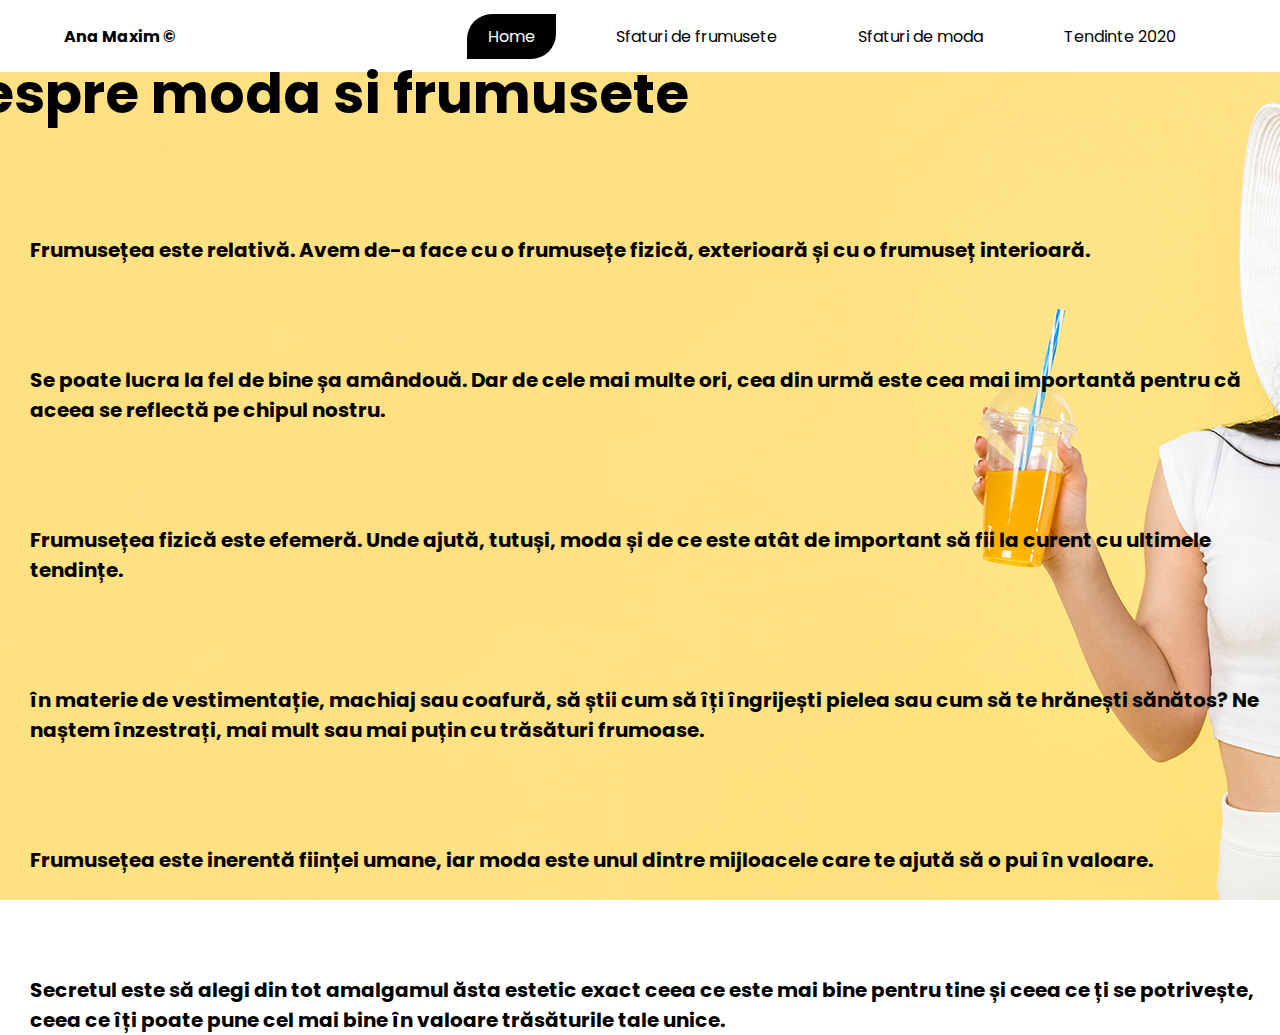
<file: index.html>
<!DOCTYPE html>
<html lang="en">
	<head>
		<meta charset="UTF-8" />
		<meta name="viewport" content="width=device-width, initial-scale=1.0" />
		<meta http-equiv="X-UA-Compatible" content="ie=edge" />
		<link
			href="https://fonts.googleapis.com/css?family=Poppins:400,500&display=swap"
			rel="stylesheet"
		/>
		<link rel="stylesheet" href="./style.css" />
		<title>Moda si frumusete</title>
	</head>
	<body>
		<header>
			<div class="logo-container">
				<h4 class="logo">Ana Maxim © </h4>
			</div>
			<nav>
				<ul class="nav-links">
                    <li class="nav-link"><a  href="./index.html">Home</a></li>
                    <li><a  href="./pages/sfaturidefrumusete.html">Sfaturi de frumusete </a></li>
                    <li><a  href="./pages/sfaturidemoda.html">Sfaturi de moda</a></li>
                    <li><a  href="./pages/tendinte2020.html">Tendinte 2020</a></li>
				</ul>
			</nav>
		</header>

		<main>
			<section class="presentation">
				<div class="introduction">
					<div class="intro-text">                   
						<h1>Despre moda si frumusete</h1>
					<div class="centrare">

						<p>Frumusețea este relativă. Avem de-a face cu o frumusețe fizică, exterioară și cu o frumuseț interioară.</p>
                       <p> Se poate lucra la fel de bine șa amândouă. Dar de cele mai multe ori,
                         cea din urmă este cea mai importantă pentru că aceea se reflectă pe chipul nostru.</p>
                         <p>Frumusețea fizică este efemeră.
                    Unde ajută, tutuși, moda și de ce este atât de important să fii la curent cu ultimele tendințe.</p>
                  <p>în materie de vestimentație, machiaj sau coafură, să știi cum să îți îngrijești pielea sau cum să te hrănești sănătos?
               Ne naștem înzestrați, mai mult sau mai puțin cu trăsături frumoase. </p>
              <p>Frumusețea este inerentă ființei umane, iar moda este unul dintre mijloacele care te ajută să o pui în valoare.</p>
              <p> Secretul este să alegi din tot amalgamul ăsta estetic exact ceea ce este mai bine pentru tine și ceea ce ți se potrivește,
           ceea ce îți poate pune cel mai bine în valoare trăsăturile tale unice.
                   </p>
					</div>
                        
        </div>						
                </div>
            </div>
			</section>
		</main>
	</body>
</html>
</file>
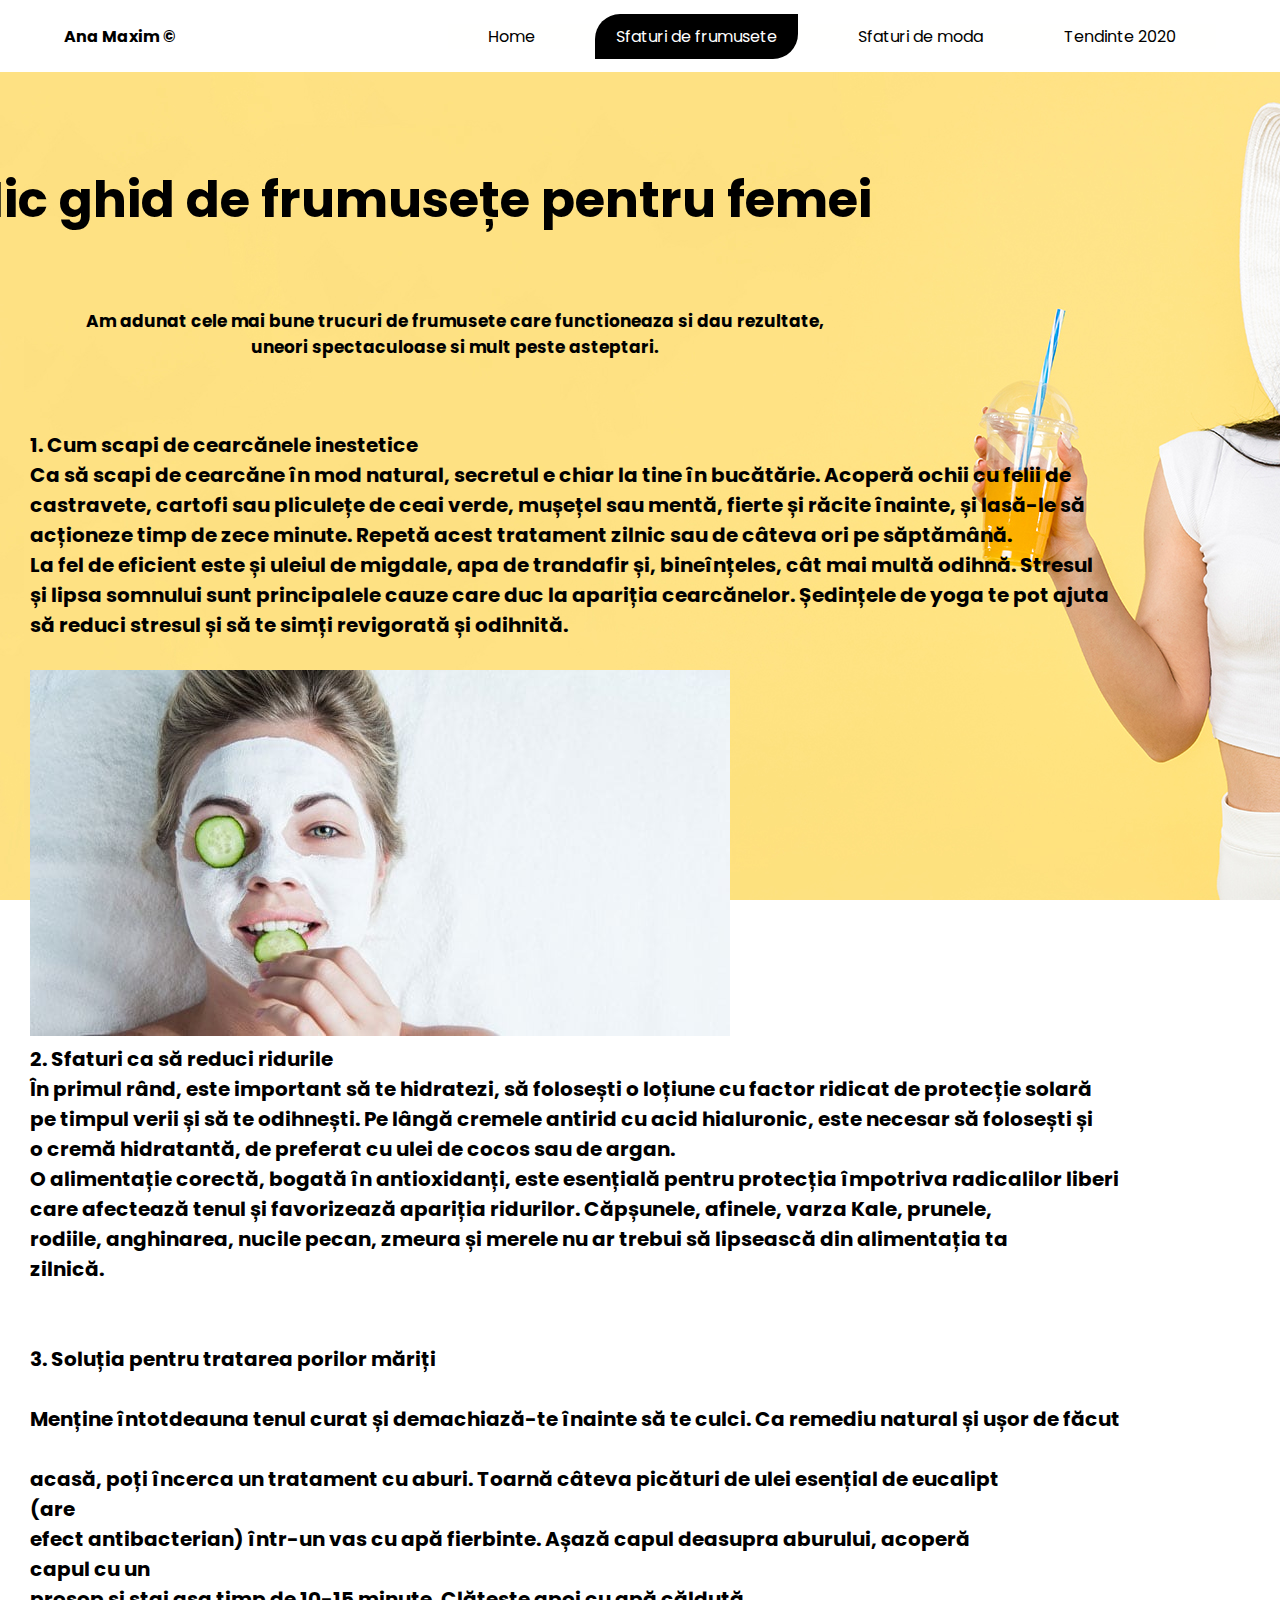
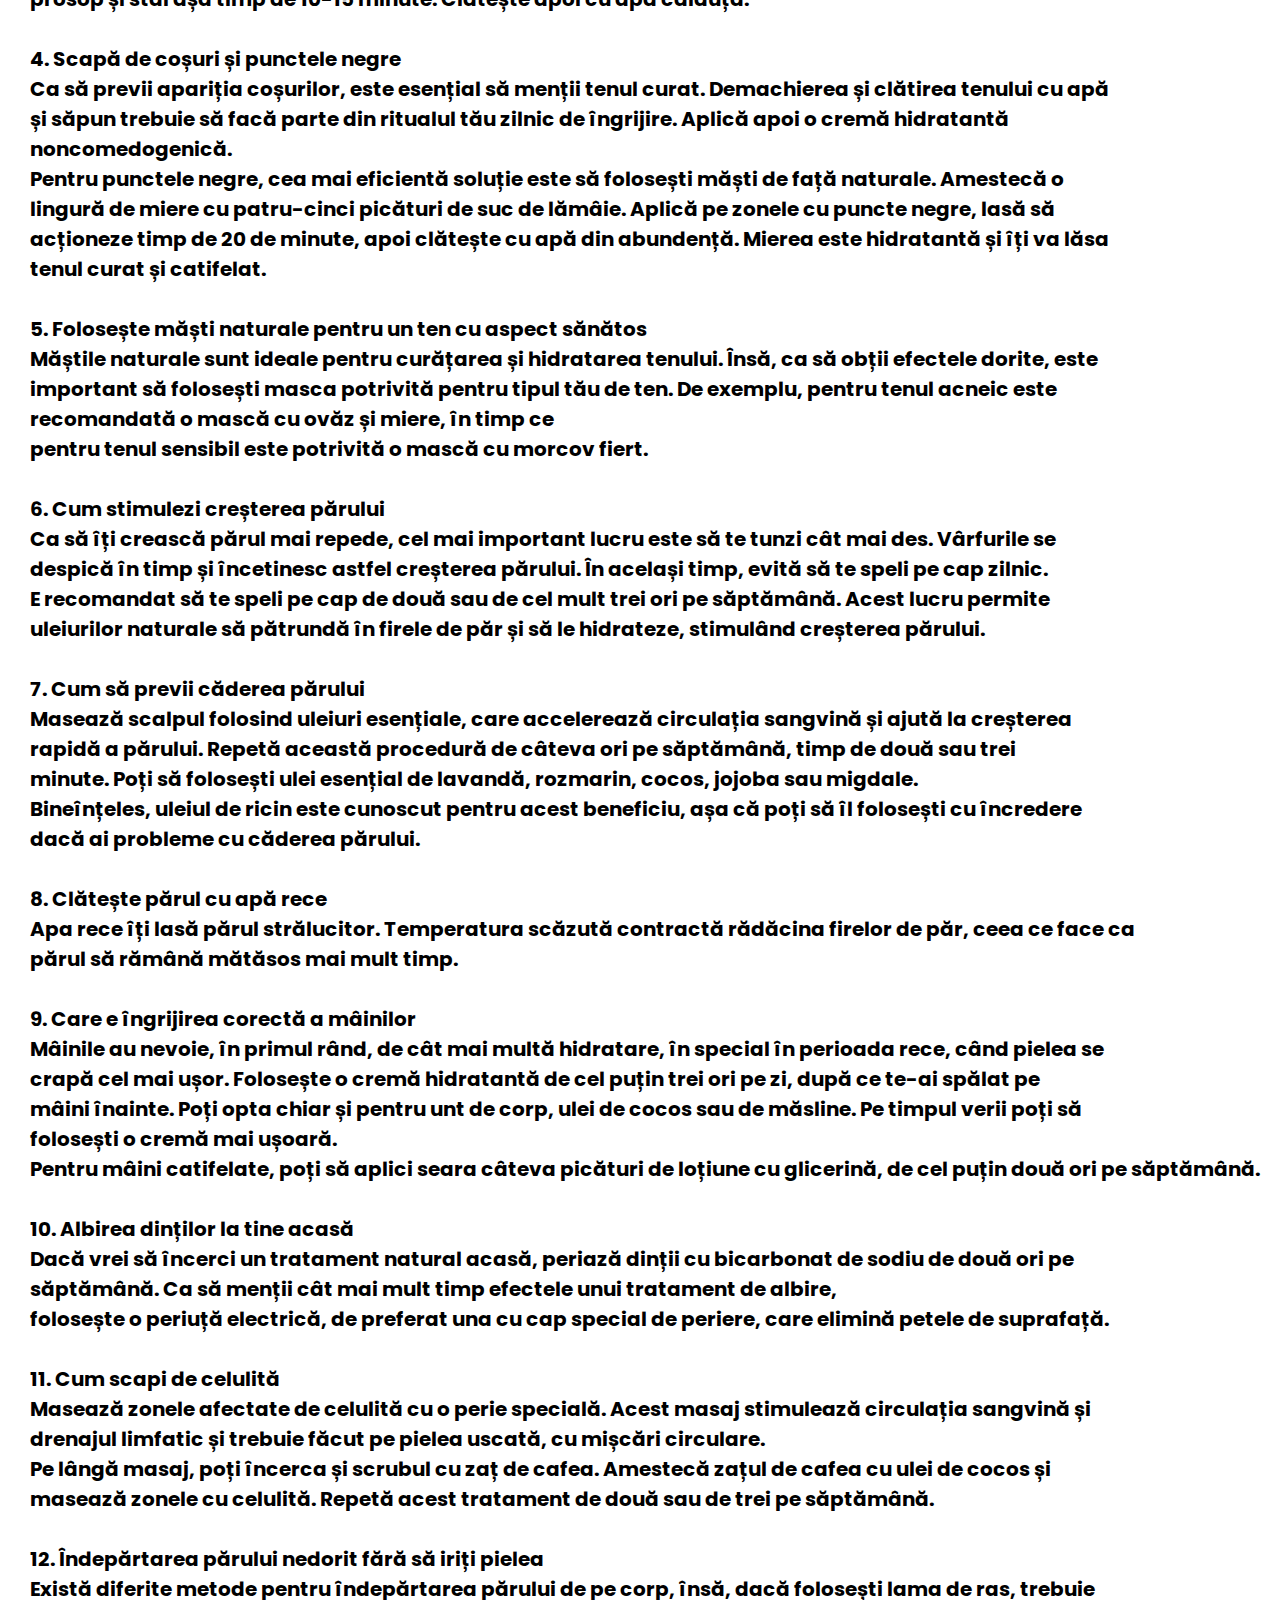
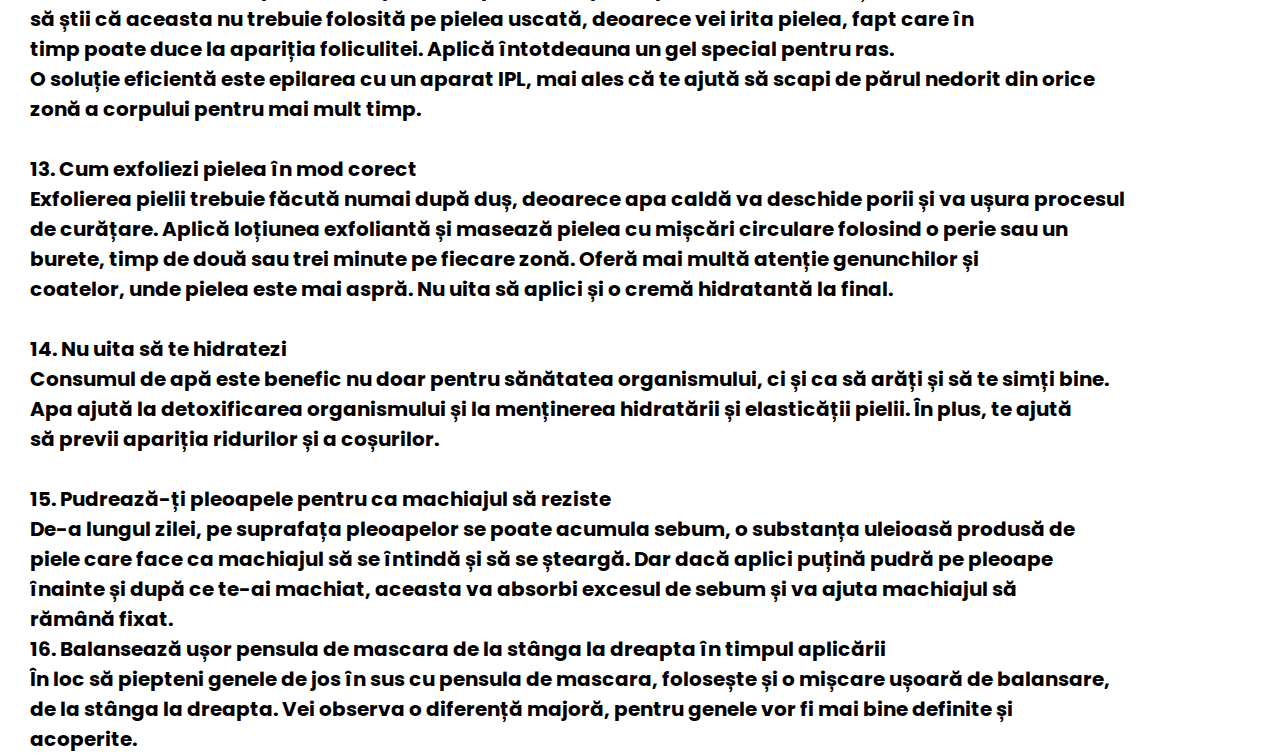
<file: pages/sfaturidefrumusete.html>
<!DOCTYPE html>
<html lang="en">
	<head>
		<meta charset="UTF-8" />
		<meta name="viewport" content="width=device-width, initial-scale=1.0" />
		<meta http-equiv="X-UA-Compatible" content="ie=edge" />
		<link
			href="https://fonts.googleapis.com/css?family=Poppins:400,500&display=swap"
			rel="stylesheet"
		/>
		<link rel="stylesheet" href="../style.css" />
		<title>Moda si frumusete</title>
	</head>
	<body>
		<header>
			<div class="logo-container">
				<h4 class="logo">Ana Maxim © </h4>
			</div>
			<nav>
				<ul class="nav-links">
                    <li><a class="nav-link" href="../index.html">Home</a></li>
                    <li class="nav-link"><a  href="./sfaturidefrumusete.html">Sfaturi de frumusete </a></li>
                    <li><a  href="./sfaturidemoda.html">Sfaturi de moda</a></li>
                    <li><a  href="./tendinte2020.html">Tendinte 2020</a></li>
				</ul>
			</nav>
		</header>

		<main>
			<section class="presentation">
				<div class="introduction">
					<div class="sfaturidefrumusetetext">                       
						<h1>Mic ghid de frumusețe pentru femei</h1>
						<h2> Am adunat cele mai  bune trucuri de frumusete care functioneaza si dau rezultate,<br>
							 uneori spectaculoase si mult peste asteptari. <br></h2>	
						<p>

							
							
							1. Cum scapi de cearcănele inestetice<br>
							Ca să scapi de cearcăne în mod natural, secretul e chiar la tine în bucătărie. Acoperă ochii cu felii de <br>
							castravete, cartofi sau pliculețe de ceai verde, mușețel sau mentă, fierte și răcite înainte, și lasă-le să <br>
							acționeze timp de zece minute. Repetă acest tratament zilnic sau de câteva ori pe săptămână. <br>
							La fel de eficient este și uleiul de migdale, apa de trandafir și, bineînțeles, cât mai multă odihnă. Stresul<br>
							 și lipsa somnului sunt principalele cauze care duc la apariția cearcănelor. Ședințele de yoga te pot ajuta<br> să reduci stresul și să te simți revigorată și odihnită. <br>
							 <br>
							 <img src="../img/riduri.jpeg" alt="riduri">
							 <br>
							2. Sfaturi ca să reduci ridurile<br>
							În primul rând, este important să te hidratezi, să folosești o loțiune cu factor ridicat de protecție solară<br>
							 pe timpul verii și să te odihnești. Pe lângă cremele antirid cu acid hialuronic, este necesar să folosești și <br>o cremă hidratantă, de preferat cu ulei de cocos sau de argan. <br>
							O alimentație corectă, bogată în antioxidanți, este esențială pentru protecția împotriva radicalilor liberi<br> care afectează tenul și favorizează apariția ridurilor. Căpșunele, afinele, varza Kale, prunele, <br> rodiile, anghinarea, nucile pecan, zmeura și merele nu ar trebui să lipsească din alimentația ta <br>zilnică. <br>
							<br>


								
							
                            <br>
							3. Soluția pentru tratarea porilor măriți<br><br>
							Menține întotdeauna tenul curat și demachiază-te înainte să te culci. Ca remediu natural și ușor de făcut <br><br>acasă, poți încerca un tratament cu aburi. Toarnă câteva picături de ulei esențial de eucalipt <br> (are <br>efect antibacterian) într-un vas cu apă fierbinte. Așază capul deasupra aburului, acoperă <br>capul cu un<br> prosop și stai așa timp de 10-15 minute. Clătește apoi cu apă călduță. <br>
							<br>
							4. Scapă de coșuri și punctele negre<br>
							Ca să previi apariția coșurilor, este esențial să menții tenul curat. Demachierea și clătirea tenului cu apă <br>și săpun trebuie să facă parte din ritualul tău zilnic de îngrijire. Aplică apoi o cremă hidratantă <br>noncomedogenică. <br>
							Pentru punctele negre, cea mai eficientă soluție este să folosești măști de față naturale. Amestecă o <br>lingură de miere cu patru-cinci picături de suc de lămâie. Aplică pe zonele cu puncte negre, lasă să<br> acționeze timp de 20 de minute, apoi clătește cu apă din abundență. Mierea este hidratantă și îți va lăsa<br> tenul curat și catifelat.<br>
							
							<br>
					
							5. Folosește măști naturale pentru un ten cu aspect sănătos<br>
							Măștile naturale sunt ideale pentru curățarea și hidratarea tenului. Însă, ca să obții efectele dorite, este <br>important să folosești masca potrivită pentru tipul tău de ten. De exemplu, pentru tenul acneic este<br> recomandată o mască cu ovăz și miere, în timp ce<br> pentru tenul sensibil este potrivită o mască cu morcov fiert.<br>
							
							<br>

							6. Cum stimulezi creșterea părului<br>
							Ca să îți crească părul mai repede, cel mai important lucru este să te tunzi cât mai des. Vârfurile se <br>despică în timp și încetinesc astfel creșterea părului. În același timp, evită să te speli pe cap zilnic. <br> E recomandat să te speli pe cap de două sau de cel mult trei ori pe săptămână. Acest lucru permite<br> uleiurilor naturale să pătrundă în firele de păr și să le hidrateze, stimulând creșterea părului. <br>
							
							<br>
							7. Cum să previi căderea părului<br>
							Masează scalpul folosind uleiuri esențiale, care accelerează circulația sangvină și ajută la creșterea <br>rapidă a părului. Repetă această procedură de câteva ori pe săptămână, timp de două sau trei <br>minute. Poți să folosești ulei esențial de lavandă, rozmarin, cocos, jojoba sau migdale. <br>
							Bineînțeles, uleiul de ricin este cunoscut pentru acest beneficiu, așa că poți să îl folosești cu încredere<br> dacă ai probleme cu căderea părului. <br>
							
							<br>
							8. Clătește părul cu apă rece<br>
							Apa rece îți lasă părul strălucitor. Temperatura scăzută contractă rădăcina firelor de păr, ceea ce face ca <br>părul să rămână mătăsos mai mult timp. <br>
							
							<br>
							9. Care e îngrijirea corectă a mâinilor<br>
							Mâinile au nevoie, în primul rând, de cât mai multă hidratare, în special în perioada rece, când pielea se <br>crapă cel mai ușor. Folosește o cremă hidratantă de cel puțin trei ori pe zi, după ce te-ai spălat pe <br>mâini înainte. Poți opta chiar și pentru unt de corp, ulei de cocos sau de măsline. Pe timpul verii poți să <br>folosești o cremă mai ușoară. <br>
							Pentru mâini catifelate, poți să aplici seara câteva picături de loțiune cu glicerină, de cel puțin două ori pe săptămână. <br>
							
							<br>
							10. Albirea dinților la tine acasă<br>
							Dacă vrei să încerci un tratament natural acasă, periază dinții cu bicarbonat de sodiu de două ori pe <br>săptămână. Ca să menții cât mai mult timp efectele unui tratament de albire, <br>folosește o periuță electrică, de preferat una cu cap special de periere, care elimină petele de suprafață. <br>
							
							<br>
							11. Cum scapi de celulită<br>
							Masează zonele afectate de celulită cu o perie specială. Acest masaj stimulează circulația sangvină și <br>drenajul limfatic și trebuie făcut pe pielea uscată, cu mișcări circulare. <br>
							Pe lângă masaj, poți încerca și scrubul cu zaț de cafea. Amestecă zațul de cafea cu ulei de cocos și <br>masează zonele cu celulită. Repetă acest tratament de două sau de trei pe săptămână. <br>
							
							<br>
							12. Îndepărtarea părului nedorit fără să iriți pielea<br>
							Există diferite metode pentru îndepărtarea părului de pe corp, însă, dacă folosești lama de ras, trebuie<br> să știi că aceasta nu trebuie folosită pe pielea uscată, deoarece vei irita pielea, fapt care în<br> timp poate duce la apariția foliculitei. Aplică întotdeauna un gel special pentru ras. <br>
							O soluție eficientă este epilarea cu un aparat IPL, mai ales că te ajută să scapi de părul nedorit din orice <br>zonă a corpului pentru mai mult timp. <br>
							
							<br>
							13. Cum exfoliezi pielea în mod corect<br>
							Exfolierea pielii trebuie făcută numai după duș, deoarece apa caldă va deschide porii și va ușura procesul <br>de curățare. Aplică loțiunea exfoliantă și masează pielea cu mișcări circulare folosind o perie sau un<br> burete, timp de două sau trei minute pe fiecare zonă. Oferă mai multă atenție genunchilor și <br>coatelor, unde pielea este mai aspră. Nu uita să aplici și o cremă hidratantă la final. <br>
							
							<br>
							14. Nu uita să te hidratezi<br>
							Consumul de apă este benefic nu doar pentru sănătatea organismului, ci și ca să arăți și să te simți bine. <br>Apa ajută la detoxificarea organismului și la menținerea hidratării și elasticății pielii. În plus, te ajută<br> să previi apariția ridurilor și a coșurilor. <br>
							
							<br>
							15. Pudrează-ți pleoapele pentru ca machiajul să reziste<br>
							De-a lungul zilei, pe suprafața pleoapelor se poate acumula sebum, o substanța uleioasă produsă de <br>piele care face ca machiajul să se întindă și să se șteargă. Dar dacă aplici puțină pudră pe pleoape <br>înainte și după ce te-ai machiat, aceasta va absorbi excesul de sebum și va ajuta machiajul să <br>rămână fixat.
							
							<br>
							16. Balansează ușor pensula de mascara de la stânga la dreapta în timpul aplicării<br>
							În loc să piepteni genele de jos în sus cu pensula de mascara, folosește și o mișcare ușoară de balansare, <br> de la stânga la dreapta. Vei observa o diferență majoră, pentru genele vor fi mai bine definite și <br>acoperite.
							
                        </p>                      						
                </div>
            </div>
			</section>
		</main>
	</body>
</html>
</file>
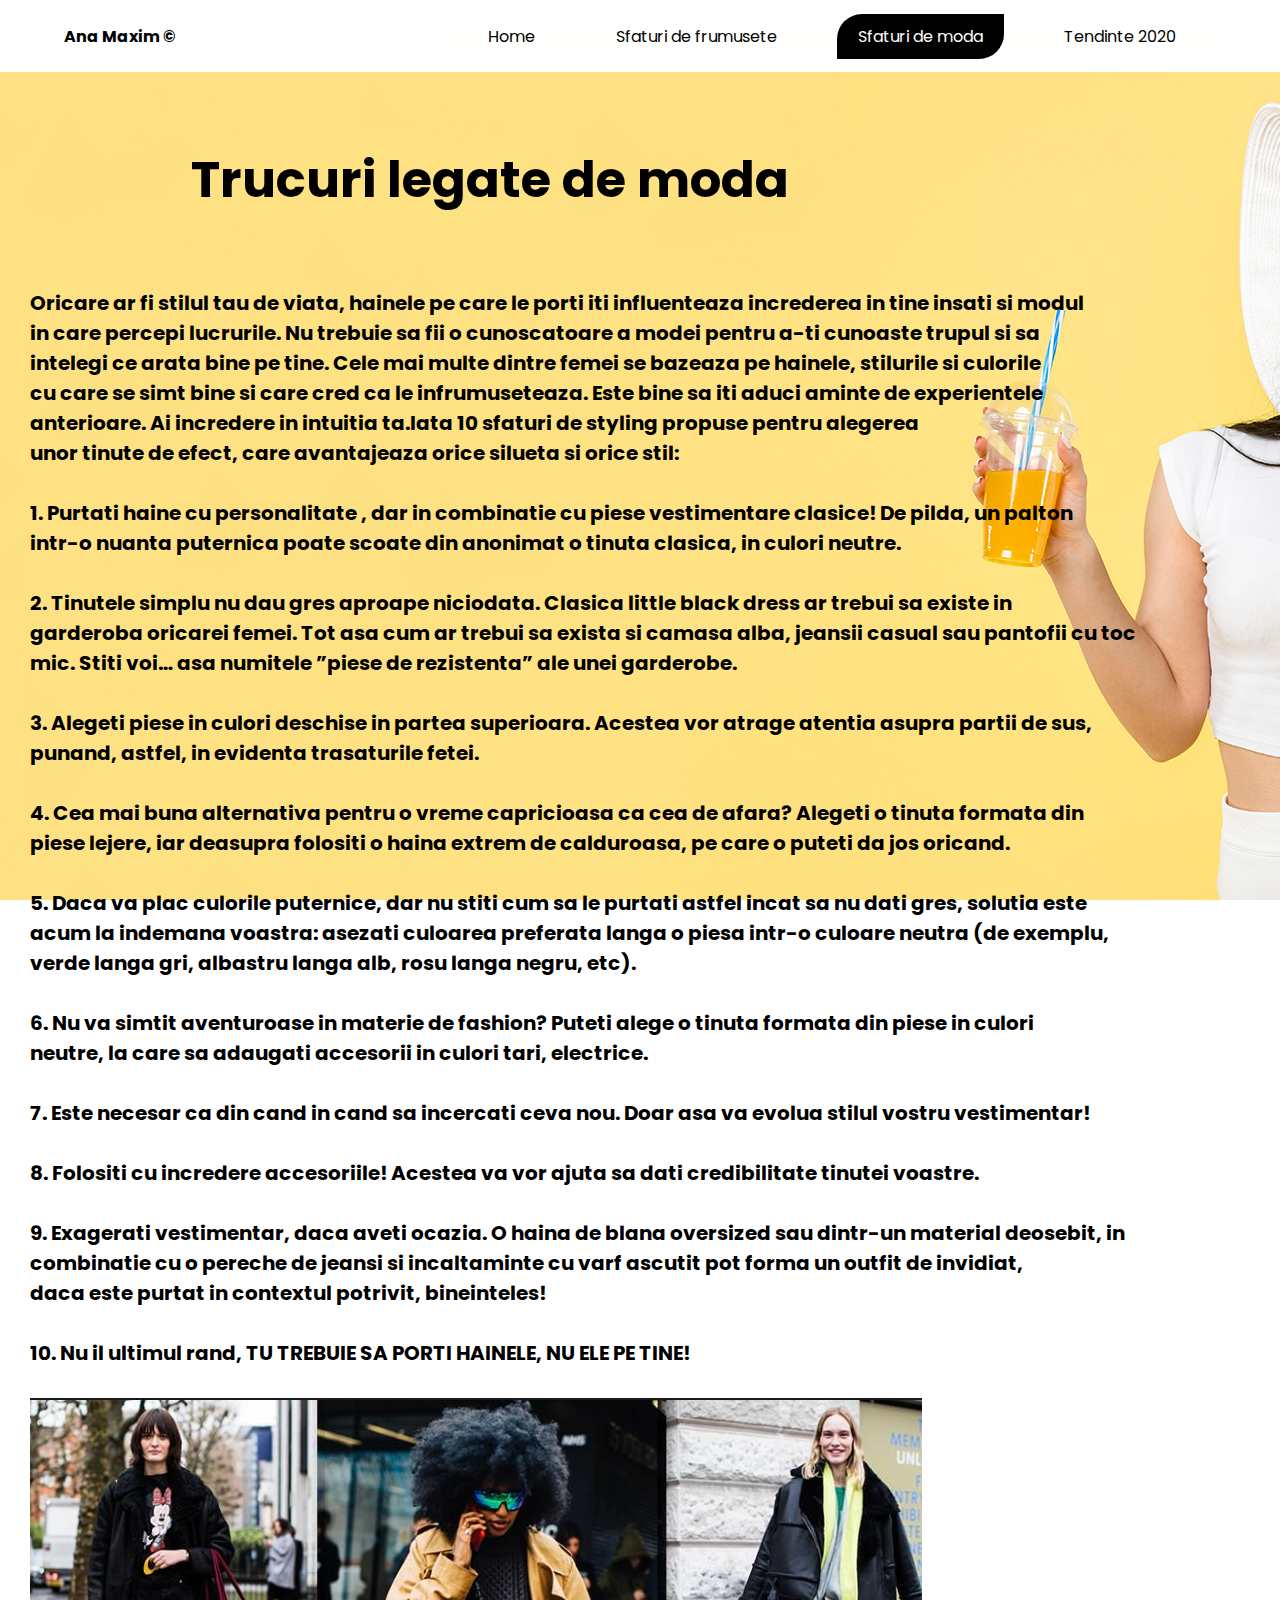
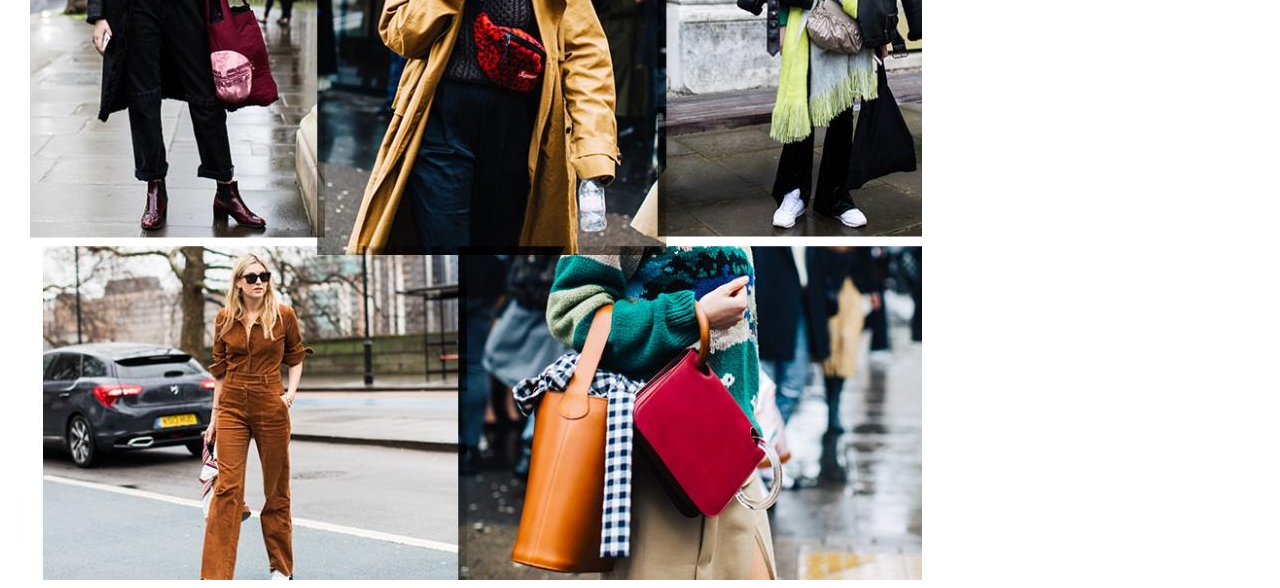
<file: pages/sfaturidemoda.html>
<!DOCTYPE html>
<html lang="en">
	<head>
		<meta charset="UTF-8" />
		<meta name="viewport" content="width=device-width, initial-scale=1.0" />
		<meta http-equiv="X-UA-Compatible" content="ie=edge" />
		<link
			href="https://fonts.googleapis.com/css?family=Poppins:400,500&display=swap"
			rel="stylesheet"
		/>
		<link rel="stylesheet" href="../style.css" />
		<title>Moda si frumusete</title>
	</head>
	<body>
		<header>
			<div class="logo-container">
				<h4 class="logo">Ana Maxim © </h4>
			</div>
			<nav>
				<ul class="nav-links">
                    <li><a  href="../index.html">Home</a></li>
                    <li><a  href="./sfaturidefrumusete.html">Sfaturi de frumusete </a></li>
                    <li class="nav-link"><a  href="./sfaturidemoda.html">Sfaturi de moda</a></li>
                    <li><a  href="./tendinte2020.html">Tendinte 2020</a></li>
				</ul>
			</nav>
		</header>

		<main>
			<section class="presentation">
				<div class="introduction">
					<div class="sfaturidespremodatext">
						<h1>Trucuri legate de moda</h1>
                        <p>  Oricare ar fi stilul tau de viata, hainele pe care le porti iti influenteaza increderea in tine insati si modul<br>
							in care percepi lucrurile. Nu trebuie sa fii o cunoscatoare a modei pentru a-ti cunoaste trupul si sa <br>intelegi ce arata bine pe tine. Cele mai multe dintre femei se bazeaza pe hainele, stilurile si culorile <br>cu care se simt bine si care cred ca le infrumuseteaza. Este bine sa iti aduci aminte de experientele<br> anterioare. Ai incredere in intuitia ta.Iata 10 sfaturi de styling propuse pentru alegerea<br>  unor tinute de efect, care avantajeaza orice silueta si orice stil: <br>
						   
						   <br>
						   1. Purtati haine cu personalitate , dar in combinatie cu piese vestimentare clasice! De pilda, un palton<br> intr-o nuanta puternica poate scoate din anonimat o tinuta clasica, in culori neutre.<br>
						   
						   <br>
						   2. Tinutele simplu nu dau gres aproape niciodata. Clasica little black dress ar trebui sa existe in <br>garderoba oricarei femei. Tot asa cum ar trebui sa exista si camasa alba, jeansii casual sau pantofii cu toc<br> mic. Stiti voi… asa numitele ”piese de rezistenta” ale unei garderobe. <br>
						   
						   <br>
						   3. Alegeti piese in culori deschise in partea superioara. Acestea vor atrage atentia asupra partii de sus, <br> punand, astfel, in evidenta trasaturile fetei. <br>
						   
						   <br>
						   4. Cea mai buna alternativa pentru o vreme capricioasa ca cea de afara? Alegeti o tinuta formata din<br> piese lejere, iar deasupra folositi o haina extrem de calduroasa, pe care o puteti da jos oricand. <br>
						   
						   <br>
						   5. Daca va plac culorile puternice, dar nu stiti cum sa le purtati astfel incat sa nu dati gres, solutia este<br> acum la indemana voastra: asezati culoarea preferata langa o piesa intr-o culoare neutra (de exemplu, <br> verde langa gri, albastru langa alb, rosu langa negru, etc). <br>
						   
						   <br>
						   6. Nu va simtit aventuroase in materie de fashion? Puteti alege o tinuta formata din piese in culori <br>neutre, la care sa adaugati accesorii in culori tari, electrice. <br>
						   
						   <br>
						   7. Este necesar ca din cand in cand sa incercati ceva nou. Doar asa va evolua stilul vostru vestimentar! <br>
						   
						   <br>
						   8. Folositi cu incredere accesoriile! Acestea va vor ajuta sa dati credibilitate tinutei voastre. <br>
						   
						   <br>
						   9. Exagerati vestimentar, daca aveti ocazia. O haina de blana oversized sau dintr-un material deosebit, in<br> combinatie cu o pereche de jeansi si incaltaminte cu varf ascutit pot forma un outfit de invidiat, <br>daca este purtat in contextul potrivit, bineinteles! <br>
						   
						   <br>
						   10. Nu il ultimul rand, TU TREBUIE SA PORTI HAINELE, NU ELE PE TINE! <br>
						   <br>
						   <img src="../sfaturimoda.jpeg" alt="sfaturimoda">
                        </p>                      					
                </div>
            </div>
			</section>
		</main>
	</body>
</html>
</file>
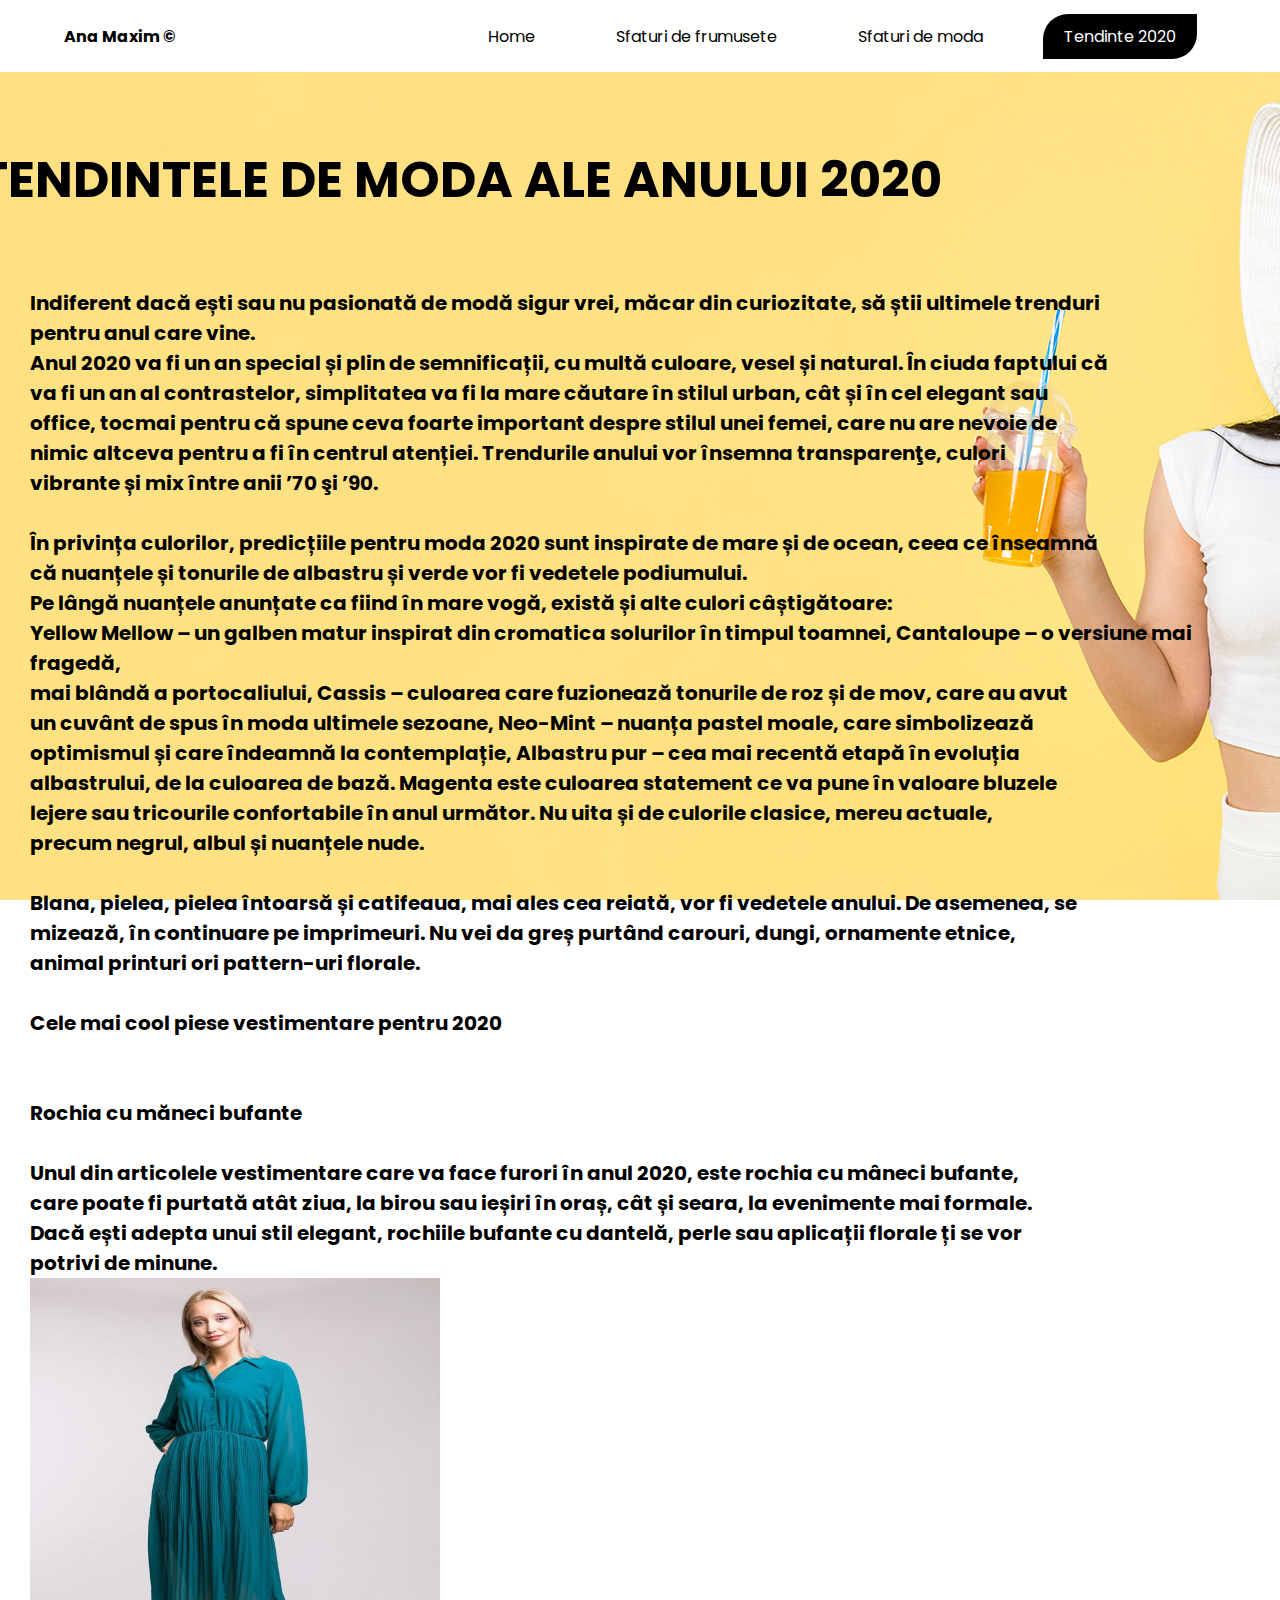
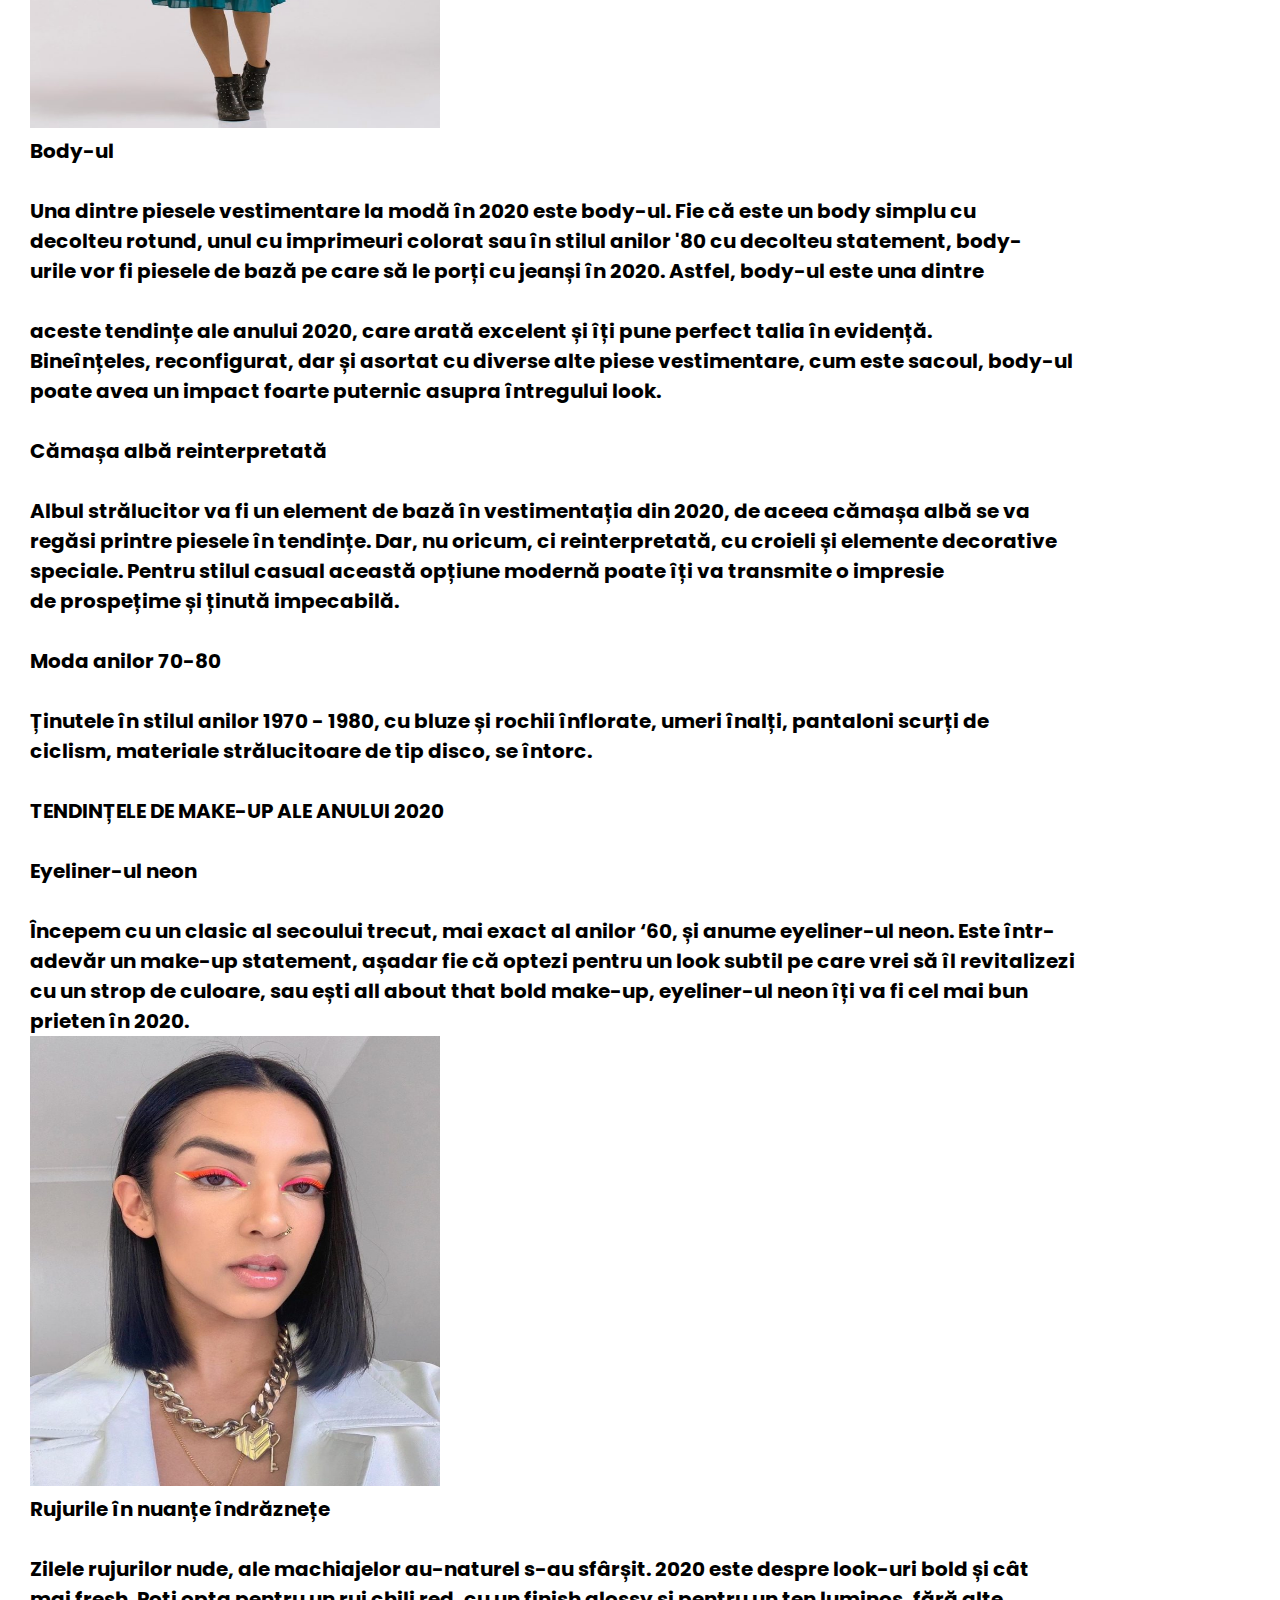
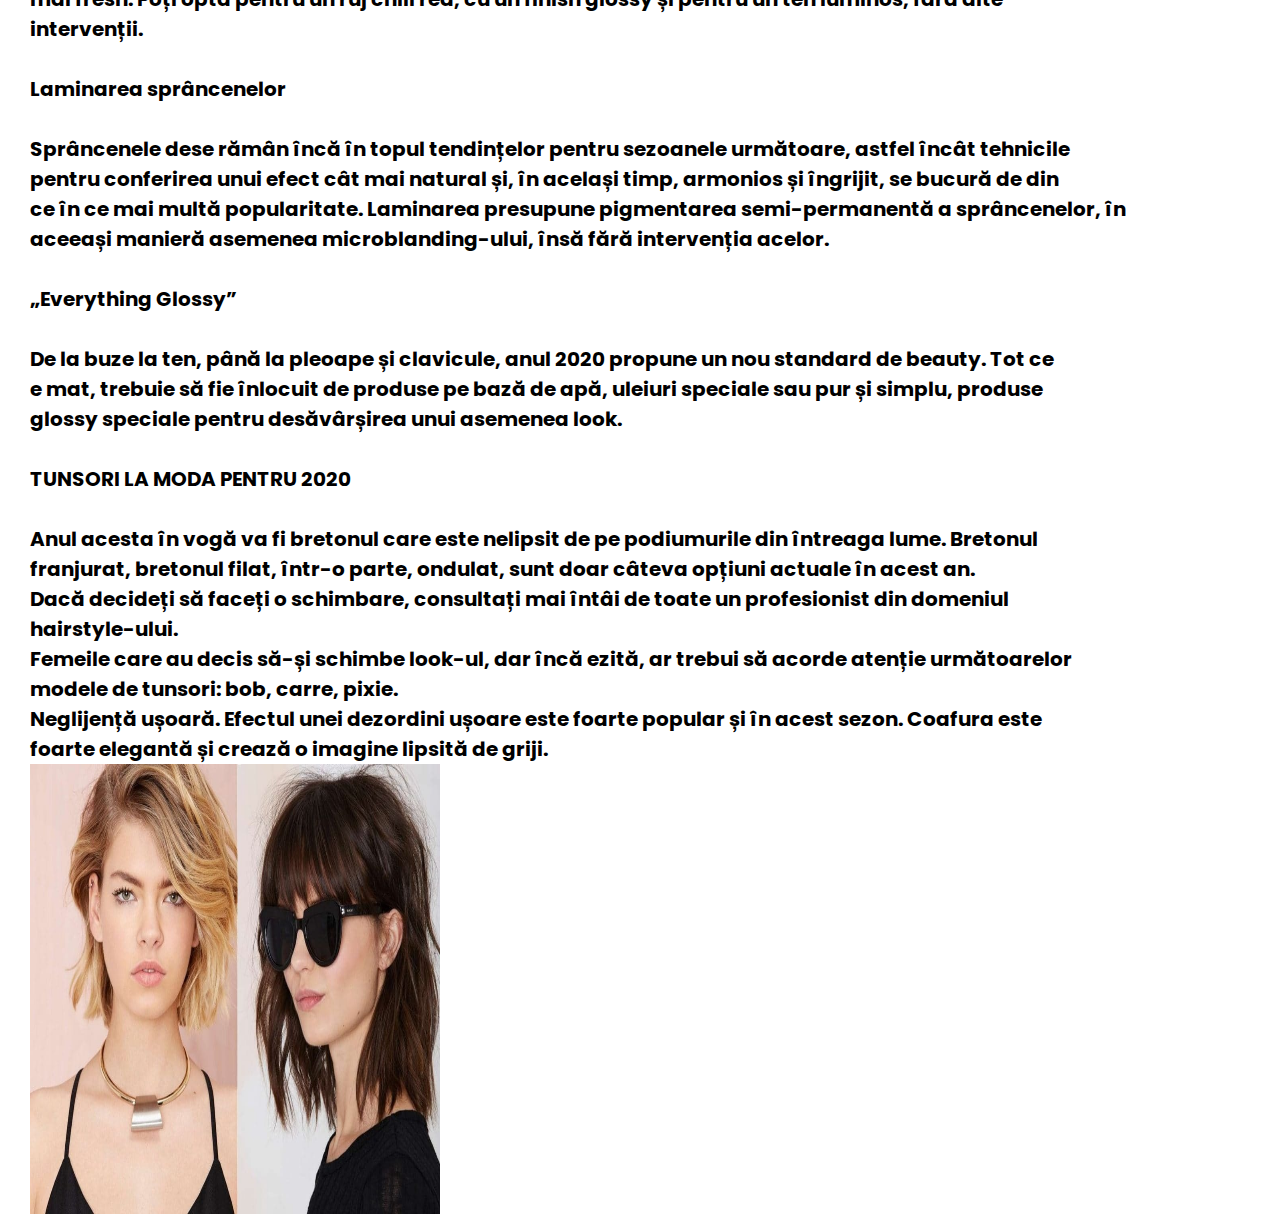
<file: pages/tendinte2020.html>
<!DOCTYPE html>
<html lang="en">
	<head>
		<meta charset="UTF-8" />
		<meta name="viewport" content="width=device-width, initial-scale=1.0" />
		<meta http-equiv="X-UA-Compatible" content="ie=edge" />
		<link
			href="https://fonts.googleapis.com/css?family=Poppins:400,500&display=swap"
			rel="stylesheet"
		/>
		<link rel="stylesheet" href="../style.css" />
		<title>Moda si frumusete</title>
	</head>
	<body>
		<header>
			<div class="logo-container">
				<h4 class="logo">Ana Maxim © </h4>
			</div>
			<nav>
				<ul class="nav-links">
                    <li><a class="nav-link" href="../index.html">Home</a></li>
                    <li><a  href="./sfaturidefrumusete.html">Sfaturi de frumusete </a></li>
                    <li><a  href="./sfaturidemoda.html">Sfaturi de moda</a></li>
                    <li class="nav-link"><a  href="./tendinte2020.html">Tendinte 2020</a></li>
				</ul>
			</nav>
		</header>

		<main>
			<section class="presentation">
				<div class="introduction">
					<div class="tendinte2020">                       
						<h1>TENDINTELE DE MODA ALE ANULUI 2020</h1>
                        <p>
     
Indiferent dacă ești sau nu pasionată de modă sigur vrei, măcar din curiozitate, să știi ultimele trenduri <br>pentru anul care vine. <br>
Anul 2020 va fi un an special și plin de semnificații, cu multă culoare, vesel și natural. În ciuda faptului că <br>va fi un an al contrastelor, simplitatea va fi la mare căutare în stilul urban, cât și în cel elegant sau <br>office, tocmai pentru că spune ceva foarte important despre stilul unei femei, care nu are nevoie de<br> nimic altceva pentru a fi în centrul atenției. Trendurile anului vor însemna transparenţe, culori <br>vibrante și mix între anii ’70 şi ’90. <br>

<br>
În privința culorilor, predicțiile pentru moda 2020 sunt inspirate de mare și de ocean, ceea ce înseamnă<br> că nuanțele și tonurile de albastru și verde vor fi vedetele podiumului. <br>Pe lângă nuanțele anunțate ca fiind în mare vogă, există și alte culori câștigătoare: <br> Yellow Mellow – un galben matur inspirat din cromatica solurilor în timpul toamnei, Cantaloupe – o versiune mai fragedă, <br>mai blândă a portocaliului, Cassis – culoarea care fuzionează tonurile de roz și de mov, care au avut <br>un cuvânt de spus în moda ultimele sezoane, Neo-Mint – nuanța pastel moale, care simbolizează <br>optimismul și care îndeamnă la contemplație, Albastru pur – cea mai recentă etapă în evoluția <br>albastrului, de la culoarea de bază. Magenta este culoarea statement ce va pune în valoare bluzele <br>lejere sau tricourile confortabile în anul următor. Nu uita și de culorile clasice, mereu actuale, <br>precum negrul, albul și nuanțele nude. <br>
<br>
Blana, pielea, pielea întoarsă și catifeaua, mai ales cea reiată, vor fi vedetele anului. De asemenea, se <br>mizează, în continuare pe imprimeuri. Nu vei da greș purtând carouri, dungi, ornamente etnice, <br> animal printuri ori pattern-uri florale. <br>

<br>
Cele mai cool piese vestimentare pentru 2020<br>
<br>
<br>Rochia cu măneci bufante<br>
<br>Unul din articolele vestimentare care va face furori în anul 2020, este rochia cu mâneci bufante, <br>care poate fi purtată atât ziua, la birou sau ieșiri în oraș, cât și seara, la evenimente mai formale. <br>Dacă ești adepta unui stil elegant, rochiile bufante cu dantelă, perle sau aplicații florale ți se vor <br>potrivi de minune. <br>
<img class="pozetendinte" src="../img/rochiacumanecibufanate.jpeg" alt="">
<br>Body-ul <br>
<br>Una dintre piesele vestimentare la modă în 2020 este body-ul. Fie că este un body simplu cu <br>decolteu rotund, unul cu imprimeuri colorat sau în stilul anilor '80 cu decolteu statement, body-<br>urile vor fi piesele de bază pe care să le porți cu jeanși în 2020. Astfel, body-ul este una dintre <br><br>aceste tendințe ale anului 2020, care arată excelent și îți pune perfect talia în evidență. <br>Bineînțeles, reconfigurat, dar și asortat cu diverse alte piese vestimentare, cum este sacoul, body-ul<br> poate avea un impact foarte puternic asupra întregului look. <br>

<br>Cămașa albă reinterpretată<br>
<br>Albul strălucitor va fi un element de bază în vestimentația din 2020, de aceea cămașa albă se va <br>regăsi printre piesele în tendințe. Dar, nu oricum, ci reinterpretată, cu croieli și elemente decorative<br> speciale. Pentru stilul casual această opțiune modernă poate îți va transmite o impresie <br>de prospețime și ținută impecabilă. <br>

<br>Moda anilor 70-80<br>
<br>Ținutele în stilul anilor 1970 - 1980, cu bluze și rochii înflorate, umeri înalți, pantaloni scurți de <br>ciclism, materiale strălucitoare de tip disco, se întorc. <br>

<br>TENDINȚELE DE MAKE-UP ALE ANULUI 2020<br>

<br>Eyeliner-ul neon<br>
<br>Începem cu un clasic al secoului trecut, mai exact al anilor ‘60, și anume eyeliner-ul neon. Este într-<br>adevăr un make-up statement, așadar fie că optezi pentru un look subtil pe care vrei să îl revitalizezi <br>cu un strop de culoare, sau ești all about that bold make-up, eyeliner-ul neon îți va fi cel mai bun <br>prieten în 2020. <br>
<img class="pozetendinte" src="../img/eyelinerneon.jpeg" alt="">
<br>Rujurile în nuanțe îndrăznețe<br>
<br>Zilele rujurilor nude, ale machiajelor au-naturel s-au sfârșit. 2020 este despre look-uri bold și cât <br>mai fresh. Poți opta pentru un ruj chili red, cu un finish glossy și pentru un ten luminos, fără alte <br>intervenții. <br>

<br>Laminarea sprâncenelor<br>
<br>Sprâncenele dese rămân încă în topul tendințelor pentru sezoanele următoare, astfel încât tehnicile <br>pentru conferirea unui efect cât mai natural și, în același timp, armonios și îngrijit, se bucură de din<br>
 ce în ce mai multă popularitate. Laminarea presupune pigmentarea semi-permanentă a sprâncenelor, în <br>aceeași manieră asemenea microblanding-ului, însă fără intervenția acelor. <br>

<br>„Everything Glossy” <br>
<br>De la buze la ten, până la pleoape și clavicule, anul 2020 propune un nou standard de beauty. Tot ce <br>e mat, trebuie să fie înlocuit de produse pe bază de apă, uleiuri speciale sau pur și simplu, produse <br>glossy speciale pentru desăvârșirea unui asemenea look. <br>

<br>TUNSORI LA MODA PENTRU 2020<br>

<br>Anul acesta în vogă va fi bretonul care este nelipsit de pe podiumurile din întreaga lume. Bretonul<br> franjurat, bretonul filat, într-o parte, ondulat, sunt doar câteva opțiuni actuale în acest an. <br>Dacă decideți să faceți o schimbare, consultați mai întâi de toate un profesionist din domeniul <br>hairstyle-ului. <br>
Femeile care au decis să-și schimbe look-ul, dar încă ezită, ar trebui să acorde atenție următoarelor <br>modele de tunsori: bob, carre, pixie. <br>

Neglijență ușoară. Efectul unei dezordini ușoare este foarte popular și în acest sezon. Coafura este <br>foarte elegantă și crează o imagine lipsită de griji. <br>
<img class="pozetendinte" src="../img/makeup.jpeg" alt="">

                        </p>                       						
                </div>
            </div>
			</section>
		</main>
	</body>
</html>
</file>
<file: style.css>
* {
    margin: 0px;
    padding: 0px;
    box-sizing: border-box;
}

body {
    font-family: 'Poppins', sans-serif;
}
header{
    display:flex;
    width: 90%;
    height: 8vh;
    margin: auto;
    align-items: center;
}

.nav-links{
    display: flex;
}

.logo-container{
  
  flex: 1;
}

nav{
  
    flex: 2;
 }
.nav-links{
    justify-content: space-around;
    list-style: none;
    background-color: rgb(255, 255, 254);
   
}


ul li a{
	text-decoration: none;
	color: rgb(0, 0, 0);
	padding: 10px 20px;
	border: 1px solid transparent;
	transition: :3s ease;
}


ul li a:hover{
    background-color: rgb(0, 0, 0);
    border-top-left-radius: 25px;
    border-top-right-radius: 25px;
    border-bottom-right-radius: 25px;
    border-bottom-left-radius: 25px;
    color: rgb(255, 255, 255);

}

ul li.nav-link a{
    background-color: rgb(0, 0, 0) ;
    border-top-left-radius: 25px;
    border-bottom-right-radius: 25px;
	color: rgb(255, 255, 255);
}

.nav-link{
    font-size: 200x;
    text-decoration: none;
}
.presentation{
    display: flex;
    width: 100%;
    margin:auto;
    min-height:92vh;
    align-items: center;
    background-image: url(./img/fundal.jpg);
    background-attachment: fixed;
    
}

.introduction{
    flex:1;
}
.intro-text h1{
    margin-top:-20px;
    margin-left: -650px;
    text-align: center;
    font-weight: bold;
    font-size: 55px;
    color:rgb(0, 0, 0);
    background-attachment: fixed;
}
  .intro-text p{
    margin-top:100px;
    margin-left: 30px;
    font-weight: bold;
    font-size: 20px;
    color:rgb(0, 0, 0);
    background-attachment: fixed;
}

.sfaturidefrumusetetext h1{
    margin-top:90px;
    margin-left: -450px;
    text-align: center;
    font-weight: bold;
    font-size: 50px;
    color:rgb(0, 0, 0);
    background-attachment: fixed;
}
.sfaturidefrumusetetext h2{
    margin-top:70px;
    margin-left: -370px;
    text-align: center;
    font-weight: bold;
    font-size: 17px;
    color:rgb(0, 0, 0);
    background-attachment: fixed;
}
.sfaturidefrumusetetext p{
    margin-top:70px;
    margin-left: 30px;
    text-align: left;
    font-weight: bold;
    font-size: 20px;
    color:rgb(0, 0, 0);
    background-attachment: fixed;
}

.sfaturidespremodatext h1{
    margin-top:70px;
    margin-left: -300px;
    text-align: center;
    font-weight: bold;
    font-size: 50px;
    color:rgb(0, 0, 0);
    background-attachment: fixed;
}
.sfaturidespremodatext p{
    margin-top:70px;
    margin-left: 30px;
    text-align: left;
    font-weight: bold;
    font-size: 20px;
    color:rgb(0, 0, 0);
    background-attachment: fixed;
}
 
.tendinte2020 h1{
    margin-top:70px;
    margin-left: -360px;
    text-align: center;
    font-weight: bold;
    font-size: 50px;
    color:rgb(0, 0, 0);
    background-attachment: fixed;
}

.tendinte2020 p{
    margin-top:70px;
    margin-left: 30px;
    text-align: left;
    font-weight: bold;
    font-size: 20px;
    color:rgb(0, 0, 0);
    background-attachment: fixed;
}

.pozetendinte{

    width: 410px;
    height: 450px;
}

.pozetendinte img{
 
    width: 10%;
    height: auto;

}

.centrare{
    display:block;
  /* justify-content: center; */
  align-items: center;
}
</file>
